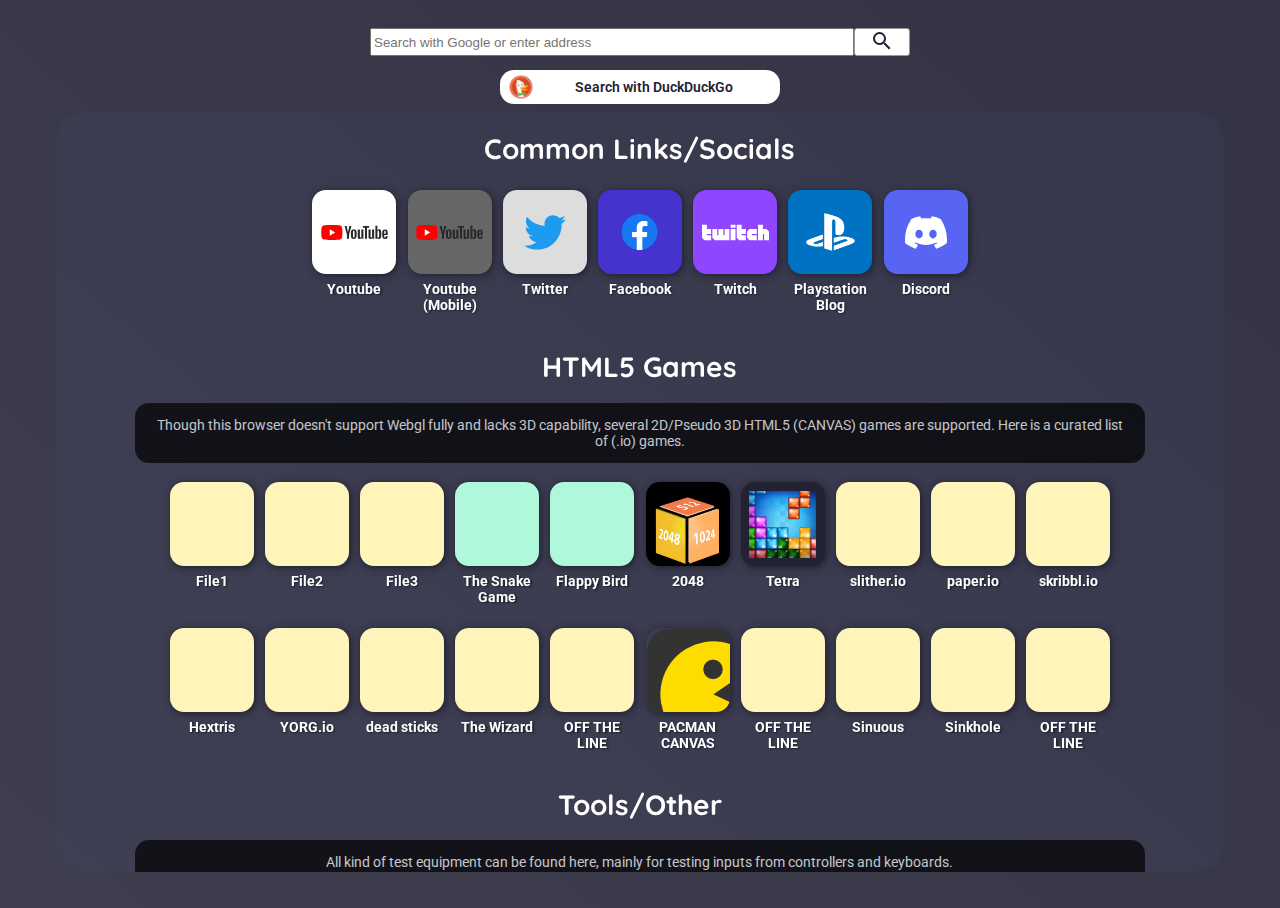
<file: index.html>
<!DOCTYPE html>
<html>
    <head>
        <meta content="text/html;charset=utf-8" http-equiv="Content-Type">
        <meta content="utf-8" http-equiv="encoding">
        <link rel="stylesheet" href="./styles.css"/>
    </head>
    <body>
        <div class="address-bar">
            <input id="localLink" autocomplete="on" placeholder="Search with Google or enter address"/>
            <a id="openTab" onclick="browse()">
                <span class="material-icons">search</span>
            </a>
        </div>

        <div class="search-engines">
            <div class="spacer"></div>
            <!--<a class="pill" onclick="googleSearch()"><img src=""/>Search with Google</a>
            <div class="spacer"></div>-->
            <a class="pill" onclick="duckDuckGoSearch()"><img src="./img/The_DuckDuckGo_Duck.png"/><span>Search with DuckDuckGo</span></a>
            <div class="spacer"></div>
        </div>

        <div class="content">
            <div class="bg"></div>
            <div class="group-container">
                <div class="group">
                    <h1>Common Links/Socials</h1>
                    <div class="tile-container">
                        <a class="tile" target="_blank" href="https://youtube.com/" style="background-image: url('./img/links/youtube.svg'); background-color: #fff;"><span>Youtube</span></a>
                        <a class="tile" target="_blank" href="https://m.youtube.com/" style="background-image: url('./img/links/youtube.svg'); background-color: #666;"><span>Youtube (Mobile)</span></a>
                        <a class="tile" target="_blank" href="https://twitter.com/" style="background-image: url('./img/links/twitter.svg'); background-color: #ddd; background-size: 50%;"><span>Twitter</span></a>
                        <a class="tile" target="_blank" href="https://facebook.com/" style="background-image: url('./img/links/fb.png'); background-color: #43c;"><span>Facebook</span></a>
                        <a class="tile" target="_blank" href="https://twitch.tv/"  style="background-image: url('./img/links/twitch.svg'); background-color: #9046ff;"><span>Twitch</span></a>
                        <a class="tile" target="_blank" href="https://blog.playstation.com/" style="background-image: url('./img/links/ps.png'); background-color: #0072c3;"><span>Playstation Blog</span></a>
                        <a class="tile" target="_blank" href="https://discordapp.com/channels/@me" style="background-image: url('./img/links/discord.svg'); background-color: #5865F2; background-size: 50%;"><span>Discord</span></a>
                    </div>
                </div>
                <div class="group">
                    <h1>HTML5 Games</h1>
                    <article>
                        Though this browser doesn't support Webgl fully and lacks 3D capability, several 2D/Pseudo 3D HTML5 (CANVAS) games are supported.
                        Here is a curated list of (.io) games.
                    </article>
                    <div class="tile-container">
                        <a class="tile" target="_blank" href="file:/" style="background-color: #FFF5BA;"><span>File1</span></a>
                        <a class="tile" target="_blank" href="file://" style="background-color: #FFF5BA;"><span>File2</span></a>
                        <a class="tile" target="_blank" href="file://///" style="background-color: #FFF5BA;"><span>File3</span></a>
                        
                        
                        <a class="tile" target="_blank" href="https://rich-97.github.io" style="background-color: #AFF8DB;"><span>The Snake Game</span></a>
                        <a class="tile" target="_blank" href="https://flappy-bird-rust.vercel.app" style="background-color: #AFF8DB;"><span>Flappy Bird</span></a>
                        <a class="tile" target="_blank" href="https://2048.ninja/" style="background-image: url('./img/games/2048.bmp'); background-color: #000;"><span>2048</span></a>
                        <a class="tile" target="_blank" href="https://arcadespot.com/game/tetra/" style="background-image: url('./img/games/tetra.jpg');"><span>Tetra</span></a>
                        <a class="tile" target="_blank" href="https://slither.io/" style="background-color: #FFF5BA;"><span>slither.io</span></a>
                        <a class="tile" target="_blank" href="https://paper-io.com/" style="background-color: #FFF5BA;"><span>paper.io</span></a>
                        <a class="tile" target="_blank" href="https://skribbl.io" style="background-color: #FFF5BA;"><span>skribbl.io</span></a>
                        <a class="tile" target="_blank" href="https://hextris.io/" style="background-color: #FFF5BA;"><span>Hextris</span></a>
                        <a class="tile" target="_blank" href="https://yorg.io" style="background-color: #FFF5BA;"><span>YORG.io</span></a>
                        <a class="tile" target="_blank" href="https://supernapie.itch.io/dead-sticks" style="background-color: #FFF5BA;"><span>dead sticks</span></a>
                        <a class="tile" target="_blank" href="https://hypnoticowl.itch.io/the-wizard" style="background-color: #FFF5BA;"><span>The Wizard</span></a>
                        <a class="tile" target="_blank" href="https://js13kgames.com/games/off-the-line/index.html" style="background-color: #FFF5BA;"><span>OFF THE LINE</span></a>
                        <a class="tile" target="_blank" href="https://pacman.platzh1rsch.ch" style="background: url('./img/games/pacman-platzh1rsch.png');"><span>PACMAN CANVAS</span></a>
                        <a class="tile" target="_blank" href="https://js13kgames.com/games/off-the-line/index.html" style="background-color: #FFF5BA;"><span>OFF THE LINE</span></a>
                        <a class="tile" target="_blank" href="http://http://www.sinuousgame.com/" style="background-color: #FFF5BA;"><span>Sinuous</span></a>
                        <a class="tile" target="_blank" href="https://shauninman.com/ludumdare/alone/sinkhole/" style="background-color: #FFF5BA;"><span>Sinkhole</span></a>
                        <a class="tile" target="_blank" href="http://http://www.sinuousgame.com/" style="background-color: #FFF5BA;"><span>OFF THE LINE</span></a>
                        <!-- <a class="tile" target="_blank" href="https://ninja-muffin24.itch.io/funkin" style="background-image: unset; background-color: #A2A;"><span>Friday Night Funkin'</span></a> -->
                    </div>
                </div>
                <div class="group">
                    <h1>Tools/Other</h1>
                    <article>
                        All kind of test equipment can be found here, mainly for testing inputs from controllers and keyboards.
                    </article>
                    <div class="tile-container">
                        <a class="tile" target="_blank" href="https://www.keyboardtester.com/" style="background-color: #AFF8DB;"><span>Keyboard Tester</span></a>
                        <a class="tile" target="_blank" href="https://html5test.com/" style="background-color: #FFABAB;"><span>HTML5 Tester</span></a>
                        <a class="tile" target="_blank" href="https://github.com/fcambus/jsemu" style="background-color: #FFF5BA;"><span>Emu research</span></a>
                        <!--<a class="tile" target="_blank" href="https://docs.google.com/spreadsheets/d/1zfw6I6FuQBcII-K41GELdfQO8jLI0XFNAdRoocjo7-o/edit?usp=sharing" style="background-color: #F6A6FF;"><span></span></a>-->
                    </div>
                </div>
                <div class="group">
                    <h1>Emulators</h1>
                    <article>
                        All kind of test equipment can be found here, mainly for testing inputs from controllers and keyboards.</br>
                        <a class="pill" href="https://docs.google.com/spreadsheets/d/1zfw6I6FuQBcII-K41GELdfQO8jLI0XFNAdRoocjo7-o/edit?usp=sharing" target="_blank">Support List</a>
                    </article>
                    <h2>Playable</h2>
                    <div class="tile-container">
                        <a class="tile" target="_blank" href="https://js-dos.com/games/" style="background-color: #AFF8DB;"><span>DOS (some don't run)</span></a>
                        <a class="tile" target="_blank" href="https://cfxnes.herokuapp.com" style="background-color: #AFF8DB;"><span>NES</span></a>
                        <a class="tile" target="_blank" href="https://scullinsteel.com" style="background-color: #AFF8DB;"><span>Apple 1</span></a>
                        <a class="tile" target="_blank" href="https://bellard.org/jslinux/vm.html?url=freedos.cfg&mem=256&graphic=1&w=800&h=420" style="background-color: #AFF8DB;"><span>FreeDos</span></a>
                    </div>
                    <h2>Running</h2>
                    <div class="tile-container">
                        <a class="tile" target="_blank" href="https://gb.bogaardryan.com" style="background-color: #AFF8DB;"><span>GameBoy (sprites broken)</span></a>
                        <a class="tile" target="_blank" href="http://skibo.net" style="background-color: #AFF8DB;"><span>Apple 2+</span></a>
                        <!--<a class="tile" target="_blank" href="https://github.com/fcambus/jsemu" style="background-color: #FFF5BA;"><span>Emu research</span></a>
                        <a class="tile" target="_blank" href="https://docs.google.com/spreadsheets/d/1zfw6I6FuQBcII-K41GELdfQO8jLI0XFNAdRoocjo7-o/edit?usp=sharing" style="background-color: #F6A6FF;"><span></span></a>-->
                    </div>
                    <h2>Bootable</h2>
                    <div class="tile-container">
                        <a class="tile" target="_blank" href="https://bellard.org/jslinux/vm.html?url=win2k.cfg&mem=512&graphic=1&w=960&h=480" style="background-color: #FFABAB;"><span>Windows 2000</span></a>
                        <!--<a class="tile" target="_blank" href="https://github.com/fcambus/jsemu" style="background-color: #FFF5BA;"><span>Emu research</span></a>
                        <a class="tile" target="_blank" href="https://docs.google.com/spreadsheets/d/1zfw6I6FuQBcII-K41GELdfQO8jLI0XFNAdRoocjo7-o/edit?usp=sharing" style="background-color: #F6A6FF;"><span></span></a>-->
                    </div>
                </div>
            </div>
        </div>
        <script>
            var brwsr = document.getElementById('localbrowser');
            var lnk = document.getElementById('localLink');
            var openTab = document.getElementById('openTab');

            var googleSearch = function(){
                window.open(`https://www.google.com/search?q=${lnk.value}`);
            }

            var duckDuckGoSearch = function(){
                window.open(`https://duckduckgo.com/?q=${lnk.value}`);
            }

            var browse = function(){
                var lnkVal = lnk.value;
                if(lnkVal.includes(' ') || !lnkVal.includes('.')){
                    googleSearch();
                } else {
                    if(!lnkVal.includes('http://' || !lnkVal.includes('https://'))){
                        lnkVal = `http://${lnkVal}`;
                    }
                    window.open(lnkVal);
                }
            }
        </script>
    </body>
</html>
</file>
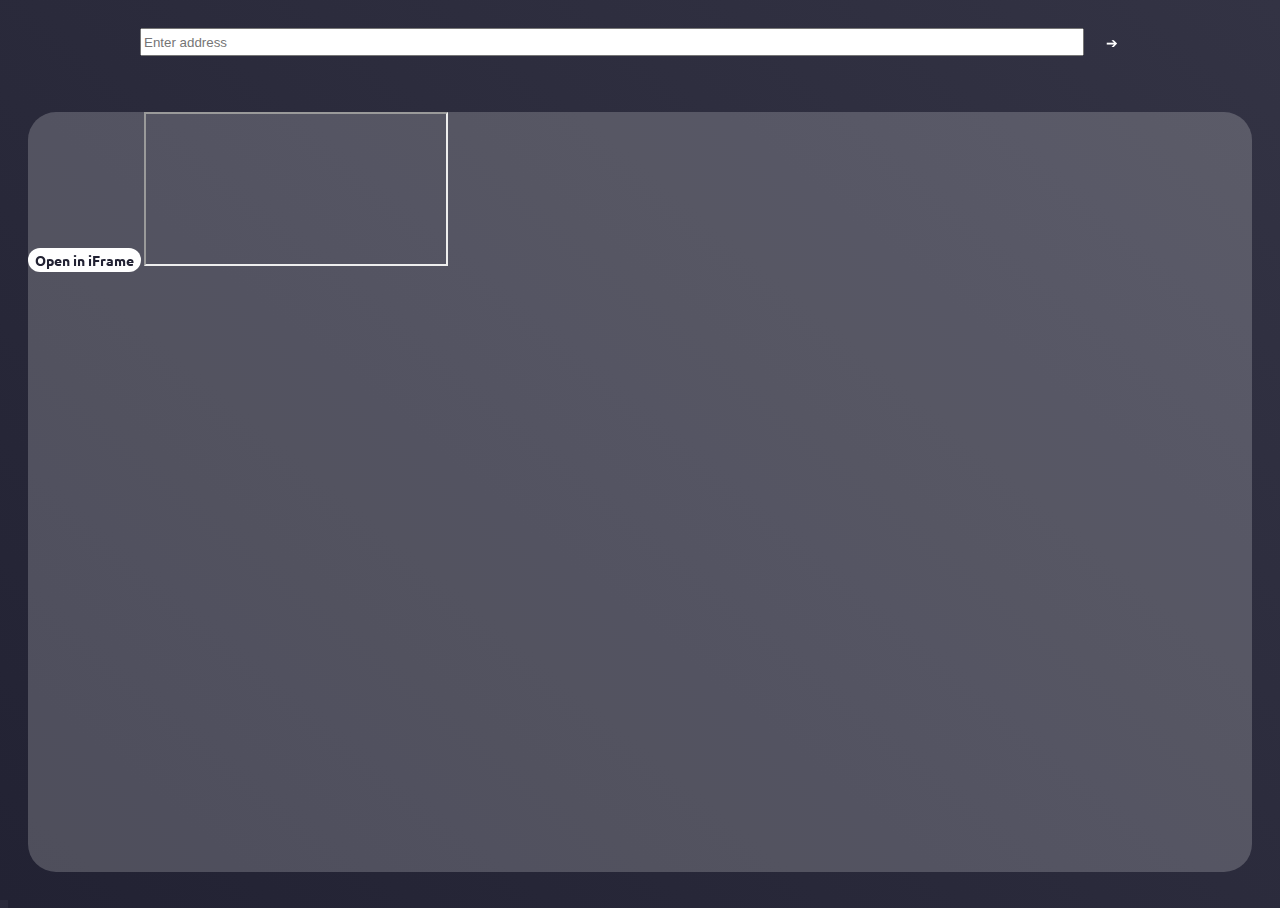
<file: public/index.html>
<!DOCTYPE html>
<html>
    <head>
        <link rel="stylesheet" href="./styles.css"/>
    </head>
    <body>
        <form class="address-bar">
            <input id="localLink" autocomplete="on" placeholder="Enter address"/>
            <a id="openTab" target="_blank">
                ➔
            </a>
        </form>

        <div class="content">
            <div class="content-bg"></div>
            <a class="browse" onclick="browseLocal()">Open in iFrame</a>

            <iframe id="localbrowser">

            </iframe>
        </div>
        <script>
            var brwsr = document.getElementById('localbrowser');
            var lnk = document.getElementById('localLink');
            var openTab = document.getElementById('openTab');

            var browseLocal = function(){
                console.log("browse");
                brwsr.src = "https://2048.ninja/";
            }

            lnk.onchange = function(){
                openTab.href = lnk.value;
                console.log(lnk.value);
            }
        </script>
    </body>
</html>
</file>
<file: styles.css>
@import url('https://fonts.googleapis.com/css2?family=Quicksand:wght@700&family=Roboto:wght@200&display=swap');
@import url('https://fonts.googleapis.com/icon?family=Material+Icons');

html {
    font-size: 28px;
}

@media only screen and (max-width: 3840px) {
    html {
        font-size: 24px;
    }
}

@media only screen and (max-width: 2561px) {
    html {
        font-size: 20px;
    }
}

@media only screen and (max-width: 1921px) {
    html {
        font-size: 16px;
    }
}

@media only screen and (max-width: 1281px) {
    html {
        font-size: 14px;
    }
}

@media only screen and (max-width: 640px) {
    html {
        font-size: 12px;
    }
}
  
  

html, body {
    font-family: 'Roboto', sans-serif;
    width: 100%;
    height: 100%;
    background: rgb(34,34,51);
    /* background: linear-gradient(40deg, rgba(34,34,51,1) 0%, rgba(51,51,68,1) 100%); */
    background: linear-gradient(220deg, #222233, #4c4c5d);
    background-size: 400% 400%;

    -webkit-animation: AnimationName 60s ease infinite;
    -moz-animation: AnimationName 60s ease infinite;
    -o-animation: AnimationName 60s ease infinite;
    animation: AnimationName 60s ease infinite;
    overflow: hidden;
    color: #fff;
}


@-webkit-keyframes AnimationName {
    0%{background-position:0% 50%}
    50%{background-position:100% 50%}
    100%{background-position:0% 50%}
}
@-moz-keyframes AnimationName {
    0%{background-position:0% 50%}
    50%{background-position:100% 50%}
    100%{background-position:0% 50%}
}
@-o-keyframes AnimationName {
    0%{background-position:0% 50%}
    50%{background-position:100% 50%}
    100%{background-position:0% 50%}
}
@keyframes AnimationName {
    0%{background-position:0% 50%}
    50%{background-position:100% 50%}
    100%{background-position:0% 50%}
}

h1{
    font-size: 2rem;
    font-family: 'Quicksand', sans-serif;
}

a {
    text-decoration: none;
}

.material-icons {
    font-family: 'Material Icons';
    font-weight: normal;
    font-style: normal;
    font-size: 24px;  /* Preferred icon size */
    display: inline-block;
    line-height: 1;
    text-transform: none;
    letter-spacing: normal;
    word-wrap: normal;
    white-space: nowrap;
    direction: ltr;
  
    /* Support for all WebKit browsers. */
    -webkit-font-smoothing: antialiased;
    /* Support for Safari and Chrome. */
    text-rendering: optimizeLegibility;
  
    /* Support for Firefox. */
    -moz-osx-font-smoothing: grayscale;
  
    /* Support for IE. */
    font-feature-settings: 'liga';
  }

.address-bar {
    position: fixed;
    top: 2rem;
    height: 2rem;
    left: 10rem;
    right: 10rem;
    display: flex;
    align-items: stretch;
    justify-content: center;
}

.address-bar>input{
    flex: 1;
    max-width: 34rem;
}

.address-bar>a{
    width: 4rem;
    text-align: center;
    align-content: center;
    height: 2rem;
    line-height: 2rem;
    color: #223;
    text-decoration: none;
    background-color: #fff;
    border: 1px solid #999;
    border-radius: 3px;
    box-sizing: border-box;
    -moz-box-sizing: border-box;
    -webkit-box-sizing: border-box;
}

.pill{
    height: 2rem;
    padding: 0.2rem 0.5rem;
    font-size: 1rem;
    font-weight: 600;
    line-height: 2rem;
    border: none;
    border-radius: 1rem;
    background-color: #fff;
    color: #223;
}
.pill>img {
    width: 2rem;
    height: 2rem;
    float: left;
}

.search-engines{
    position: fixed;
    top: 5rem;
    left: 2rem;
    right: 2rem;
    display: grid;
    grid-template-columns: auto /*20rem 2rem*/ 20rem auto;
    grid-template-rows: auto;
    grid-template: "spacer item spacer item spacer";
    text-align: center;
}
/* .search-engines>.spacer{
    grid-area: spacer;
}
.search-engines>a{
    grid-area: item;
} */

.content{
    position: fixed;
    bottom: 2rem;
    top: 8rem;
    left: 4rem;
    right: 4rem;
    border: none;
    border-radius: 2rem;
    overflow-x: hidden;
    overflow-y: hidden;
}

.content>.bg{
    background-color: #5c6fb9;
    opacity: 0.05;
    height: 100%;
    width: 100%;
    position: absolute;
    z-index: -1;
}

.group {
    text-align: center;
    width: 90%;
    left: 5%;
    right: 5%;
    position: relative;
}

.group>.tile-container {
    display: flex;
    flex: auto;
    flex-wrap: wrap;
    flex-direction: row;
    flex:content;
    align-items: center;
    justify-content: center;
    margin-top: 1rem;
}

.group-container{
    overflow-x: hidden;
    overflow-y: auto;
    top: 0;
    bottom: 0;
    left: 2%;
    right: 2%;
    position: absolute;
    width: 96%;
    text-align: center;
    scrollbar-color: #3484c2 #223;
    scrollbar-width: thin;
}

.group-container::-webkit-scrollbar {
    width: 0.5rem;
}
  
.group-container::-webkit-scrollbar-track {
    background-color: #223;
    border-radius: 100px;
}

.group-container::-webkit-scrollbar-thumb {
    border-radius: 100px;
    background-image: linear-gradient(180deg, #d0368a 0%, #708ad4 99%);
    box-shadow: inset 2px 2px 5px 0 rgba(#fff, 0.5);
}

.tile {
    width: 6rem;
    height: 6rem;
    background-color: #223;
    background-size: contain;
    background-position: center;
    background-repeat: no-repeat;
    border-radius: 1rem;
    box-shadow: 0.1rem 0.1rem 0.5rem #223;
    box-sizing: border-box;
    border: #2af solid 0rem;
    border-image-slice: 1;
    transition: all 0.1s;
    text-align: center;
    text-shadow: 0.1rem 0.1rem 0.1rem #223;
    color: white;
    text-decoration: none;
    margin: 0.4rem;
    margin-bottom: 4rem;
    background-size: 80%;
}

.tile>span {
    display: block;
    text-align: center;
    position: relative;
    bottom: -6.5rem;
    width: 6rem;
    height: 4rem;
    overflow: hidden;
    line-break: auto;
    font-weight: bold;
}

.tile:hover{
    border-width: 0.3rem;
}

.particle {
    opacity: 0.25;
    background: #fff;
    width: 0.5rem;
    height:0.5rem;
    position: absolute;
    left: 50%;
    border-radius: 0.5rem;
    box-shadow: 0 0 0.5rem #fff;
  }

  article {
    background: #000;
    padding: 1rem;
    border-radius: 1rem;
    opacity: 0.7;
  }
</file>
<file: public/styles.css>
@import url('https://fonts.googleapis.com/css2?family=Ubuntu:wght@300&display=swap');
html, body {
    font-family: 'Ubuntu', sans-serif;
    width: 100%;
    height: 100%;
    background: rgb(34,34,51);
    background: linear-gradient(40deg, rgba(34,34,51,1) 0%, rgba(51,51,68,1) 100%);
    overflow: hidden;
    color: #fff;
    font-size: 14px;
}

.address-bar {
    position: fixed;
    top: 2rem;
    height: 2rem;
    left: 10rem;
    right: 10rem;
    display: flex;
    align-items: stretch;
}

.address-bar>input{
    flex: 1;
}

.address-bar>a{
    width: 4rem;
    text-align: center;
    align-content: center;
    height: 2rem;
    line-height: 2rem;
    color: #fff;
    text-decoration: none;
}

.browse{
    height: 2rem;
    padding: 0.2rem 0.5rem;
    font-size: 1rem;
    font-weight: 600;
    line-height: 2rem;
    border: none;
    border-radius: 1rem;
    background-color: #fff;
    color: #223;
}

.content{
    position: fixed;
    bottom: 2rem;
    top: 8rem;
    left: 2rem;
    right: 2rem;
    border: none;
    border-radius: 2rem;
    overflow: hidden;
}

.content-bg{
    background-color: #fff;
    opacity: 20%;
    height: 100%;
    width: 100%;
    position: absolute;
    z-index: -1;
}
</file>
